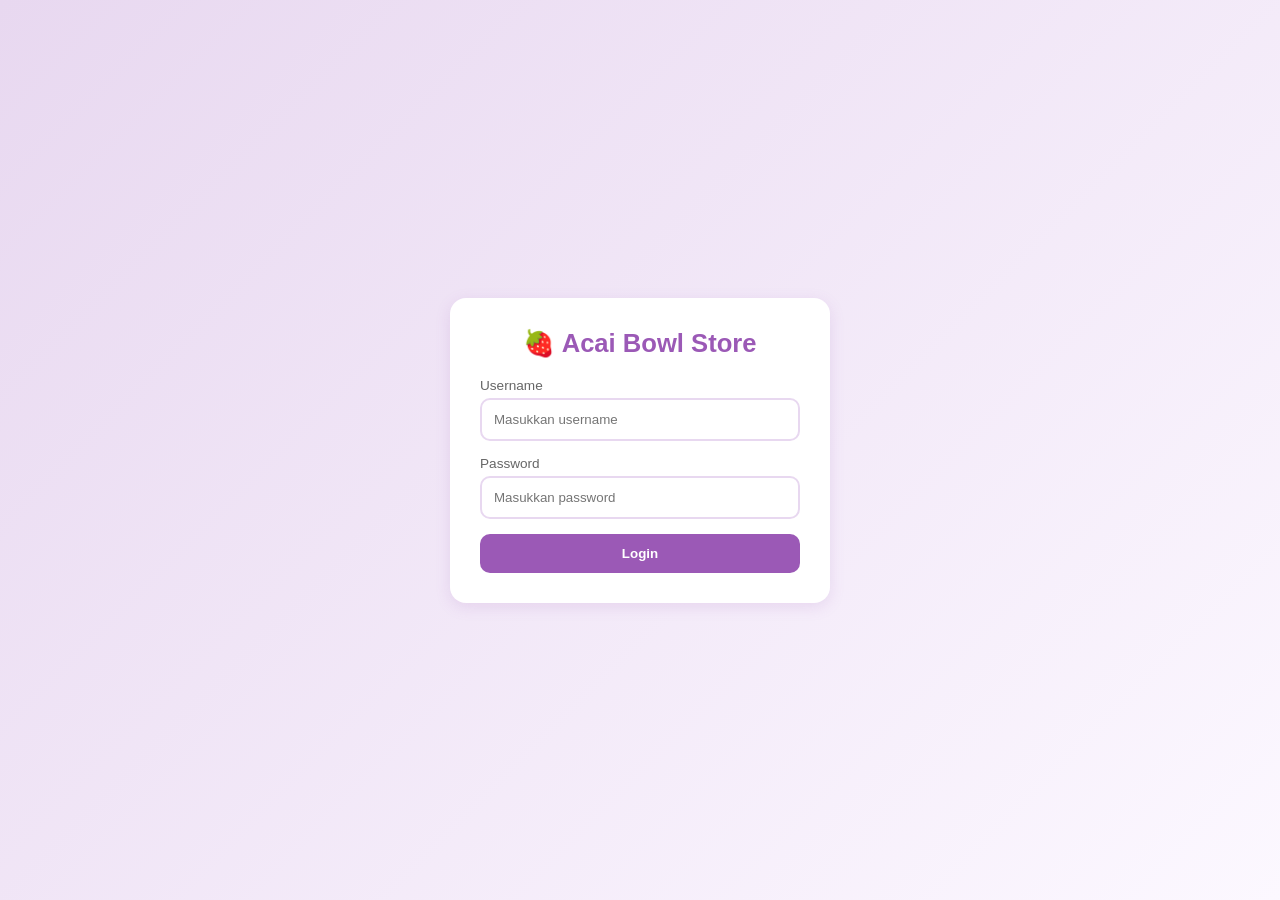
<file: index.html>
<!DOCTYPE html>
<html lang="id">
<head>
  <meta charset="UTF-8">
  <meta name="viewport" content="width=device-width, initial-scale=1.0">
  <title>Toko - Acai Bowl Store</title>
  <style>
    :root { --primary: #9b59b6; --primary-light: #f3e8f9; --bg-soft: #fcf8ff; --white: #ffffff; --text: #333; --danger: #e74c3c; --shadow: 0 4px 15px rgba(155, 89, 182, 0.12); }
    * { box-sizing: border-box; margin: 0; padding: 0; font-family: sans-serif; }
    body { background-color: var(--bg-soft); color: var(--text); padding-bottom: 40px; }
    .navbar { background: var(--white); box-shadow: var(--shadow); padding: 15px; position: sticky; top: 0; z-index: 10; }
    .nav-container { max-width: 1000px; margin: 0 auto; display: flex; justify-content: space-between; align-items: center; }
    .brand { color: var(--primary); font-size: 1.3rem; font-weight: bold; text-decoration: none; }
    .nav-links { display: flex; gap: 15px; list-style: none; align-items: center; }
    .nav-links a { text-decoration: none; color: var(--text); font-weight: 600; font-size: 0.9rem; }
    .badge { background: var(--primary); color: white; padding: 2px 7px; border-radius: 50px; font-size: 0.75rem; }
    .container { max-width: 1000px; margin: 0 auto; padding: 15px; }
    .hero { background: linear-gradient(135deg, #e8d8f0, #f3e8f9); border-radius: 16px; padding: 25px; text-align: center; margin-bottom: 20px; border: 2px dashed var(--primary); }
    .hero h1 { color: var(--primary); font-size: 1.4rem; margin-bottom: 5px; }
    .grid { display: grid; grid-template-columns: repeat(auto-fill, minmax(160px, 1fr)); gap: 15px; }
    .card { background: var(--white); border-radius: 12px; padding: 12px; box-shadow: var(--shadow); display: flex; flex-direction: column; justify-content: space-between; border: 1px solid var(--primary-light); }
    .card img { width: 100%; height: 120px; object-fit: cover; border-radius: 8px; margin-bottom: 10px; }
    .card-title { font-weight: bold; font-size: 0.95rem; margin-bottom: 5px; }
    .card-price { color: var(--primary); font-weight: bold; margin-bottom: 10px; }
    .btn-add { background: var(--primary); color: white; border: none; padding: 8px; border-radius: 8px; font-weight: bold; cursor: pointer; width: 100%; }
  </style>
</head>
<body>
  <script>
    // Cek apakah pengguna sudah login, jika belum kembalikan ke welcome.html
    if (!localStorage.getItem('acai_user')) {
      window.location.href = 'welcome.html';
    }
  </script>

  <nav class="navbar">
    <div class="nav-container">
      <a href="index.html" class="brand">🍓 Acai Bowl Store</a>
      <ul class="nav-links">
        <li><a href="index.html" style="color:var(--primary);">Home</a></li>
        <li><a href="cart.html">Keranjang <span id="cartBadge" class="badge">0</span></a></li>
        <li><span id="usernameDisplay" style="font-weight:bold; color:var(--primary);">Pembeli</span></li>
        <li><a href="welcome.html" onclick="localStorage.removeItem('acai_user')" style="color:var(--danger);">Logout</a></li>
      </ul>
    </div>
  </nav>

  <div class="container">
    <div class="hero">
      <h1>Nikmati Kesegaran Acai Bowl! 🍧</h1>
      <p style="font-size: 0.85rem; color: #666;">Pesan makanan sehat & manis favoritmu sekarang!</p>
    </div>

    <h3 style="margin-bottom: 15px;">🛍️ Daftar Produk Segar</h3>
    <div id="productGrid" class="grid"></div>
  </div>

  <script>
    // Link Gambar Mango Acai Bowl Sudah Diperbaiki (Gambar Mangga Segar)
    const defaultProducts = [
  { id: "1", name: "Berry Acai Bowl", price: 45000, image: "images/berry.jpg" },
  { id: "2", name: "Banana Acai Bowl", price: 40000, image: "images/banana.jpg" },
  { id: "3", name: "Mango Acai Bowl", price: 42000, image: "images/mango.jpg" },
  { id: "4", name: "Choco Acai Special", price: 48000, image: "images/choco.jpg" }:]
];
http
    function formatRupiah
      return new Intl.NumberFormat('id-ID', { style: 'currency', currency: 'IDR', maximumFractionDigits: 0 }).format(num);
    }

     
      if (!p) {
        localStorage.setItem('acai_products', JSON.stringify(defaultProducts));
        return defaultProducts;
      }
      return JSON.parse(p);function getProducts() {
  return defaultProducts;
    }
    }

    function render() {
      const grid = document.getElementById('productGrid');
      const products = getProducts();
      grid.innerHTML = '';
      products.forEach(p => {
        grid.innerHTML += `
          <div class="card">
            <img src="${p.image}" alt="${p.name}">
            <div>
              <div class="card-title">${p.name}</div>
              <div class="card-price">${formatRupiah(p.price)}</div>
            </div>
            <button class="btn-add" onclick="addToCart('${p.id}')">+ Keranjang</button>
          </div>
        `;
      });
    }

    function addToCart(id) {
      const products = getProducts();
      const p = products.find(item => item.id === id);
      let cart = JSON.parse(localStorage.getItem('acai_cart')) || [];
      const exist = cart.find(item => item.id === id);
      if(exist) exist.qty += 1;
      else cart.push({ ...p, qty: 1 });
      
      localStorage.setItem('acai_cart', JSON.stringify(cart));
      updateBadge();
      alert(p.name + " berhasil masuk ke keranjang!");
    }

    function updateBadge() {
      const cart = JSON.parse(localStorage.getItem('acai_cart')) || [];
      document.getElementById('cartBadge').textContent = cart.reduce((sum, item) => sum + item.qty, 0);
    }

    document.addEventListener('DOMContentLoaded', () => {
      document.getElementById('usernameDisplay').textContent = localStorage.getItem('acai_user') || 'Pembeli';
      render();
      updateBadge();
    });
  </script>
</body>
</html>
</file>
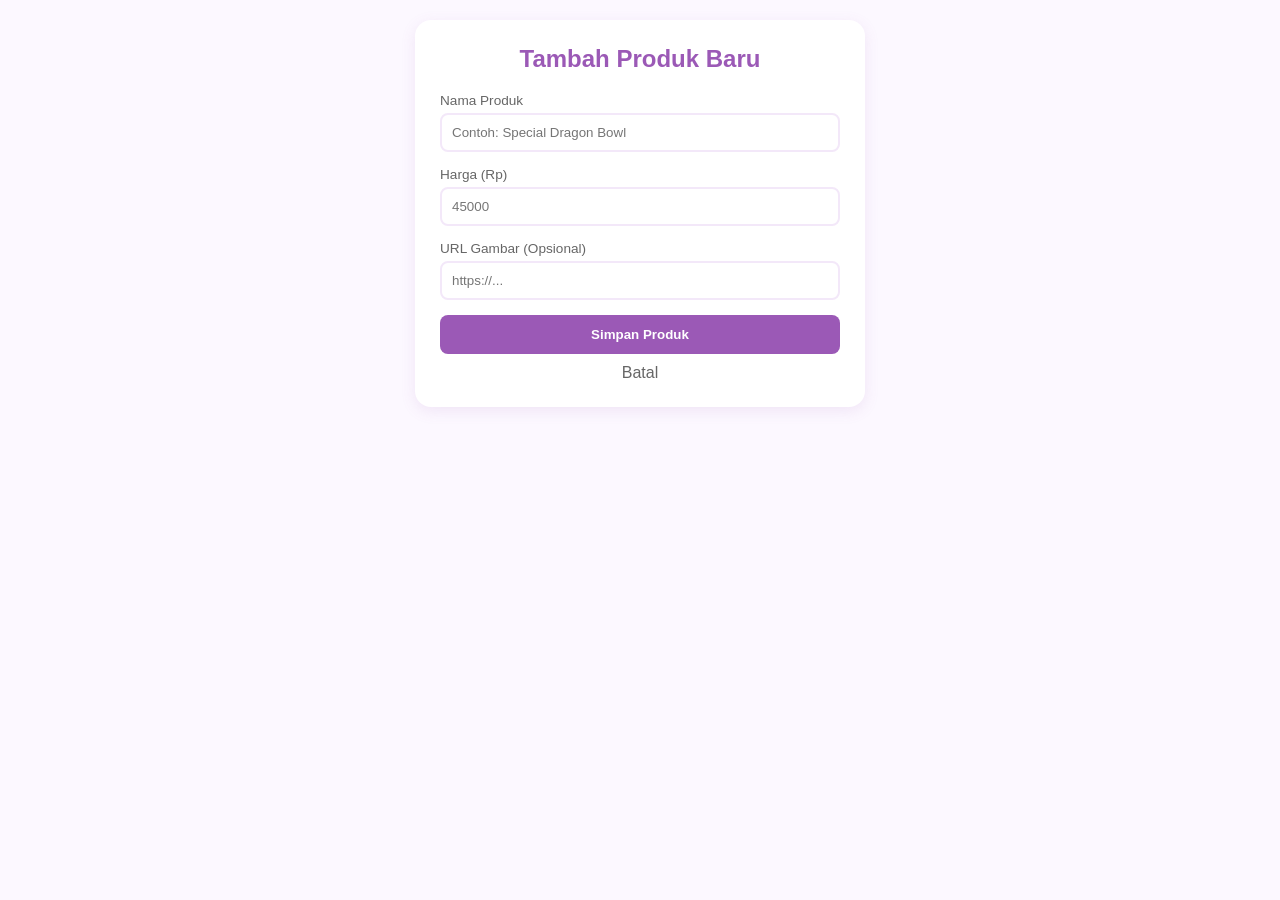
<file: add-product.html>
<!DOCTYPE html>
<html lang="id">
<head>
  <meta charset="UTF-8">
  <meta name="viewport" content="width=device-width, initial-scale=1.0">
  <title>Tambah Produk - Acai Bowl Store</title>
  <style>
    :root { --primary: #9b59b6; --primary-light: #f3e8f9; --bg-soft: #fcf8ff; --shadow: 0 4px 15px rgba(155, 89, 182, 0.12); }
    * { box-sizing: border-box; margin: 0; padding: 0; font-family: sans-serif; }
    body { background: var(--bg-soft); padding: 20px; }
    .card { background: white; max-width: 450px; margin: 0 auto; padding: 25px; border-radius: 16px; box-shadow: var(--shadow); }
    .form-group { margin-bottom: 15px; }
    .form-group label { display: block; font-size: 0.85rem; color: #666; margin-bottom: 5px; }
    .form-control { width: 100%; padding: 10px; border: 2px solid var(--primary-light); border-radius: 8px; outline: none; }
    .btn { width: 100%; padding: 12px; background: var(--primary); color: white; border: none; border-radius: 8px; font-weight: bold; cursor: pointer; }
  </style>
</head>
<body>
  <div class="card">
    <h2 style="color:var(--primary); text-align:center; margin-bottom: 20px;">Tambah Produk Baru</h2>
    <form id="addForm">
      <div class="form-group"><label>Nama Produk</label><input type="text" id="pName" class="form-control" required placeholder="Contoh: Special Dragon Bowl"></div>
      <div class="form-group"><label>Harga (Rp)</label><input type="number" id="pPrice" class="form-control" required placeholder="45000"></div>
      <div class="form-group"><label>URL Gambar (Opsional)</label><input type="url" id="pImage" class="form-control" placeholder="https://..."></div>
      <button type="submit" class="btn">Simpan Produk</button>
      <a href="seller.html" style="display:block; text-align:center; margin-top:10px; color:#666; text-decoration:none;">Batal</a>
    </form>
  </div>
  <script>
    document.getElementById('addForm').addEventListener('submit', (e) => {
      e.preventDefault();
      const name = document.getElementById('pName').value;
      const price = parseInt(document.getElementById('pPrice').value);
      let image = document.getElementById('pImage').value;
      if(!image) image = "https://images.unsplash.com/photo-1590301157890-4810ed352733?auto=format&fit=crop&w=400&q=80";

      const defaultProducts = [
  { id: "1", name: "Berry Acai Bowl", price: 45000, image: "images/berry.jpg" },
  { id: "2", name: "Banana Acai Bowl", price: 40000, image: "images/banana.jpg" },
  { id: "3", name: "Mango Acai Bowl", price: 42000, image: "images/mango.jpg" },
  { id: "4", name: "Choco Acai Special", price: 48000, image: "images/choco.jpg" }
];
      let products = JSON.parse(localStorage.getItem('acai_products')) || defaultProducts;
      products.push({ id: Date.now().toString(), name, price, image });
      localStorage.setItem('acai_products', JSON.stringify(products));

      alert("Produk berhasil ditambahkan!");
      window.location.href = 'seller.html';
    });
  </script>
</body>
</html>
</file>
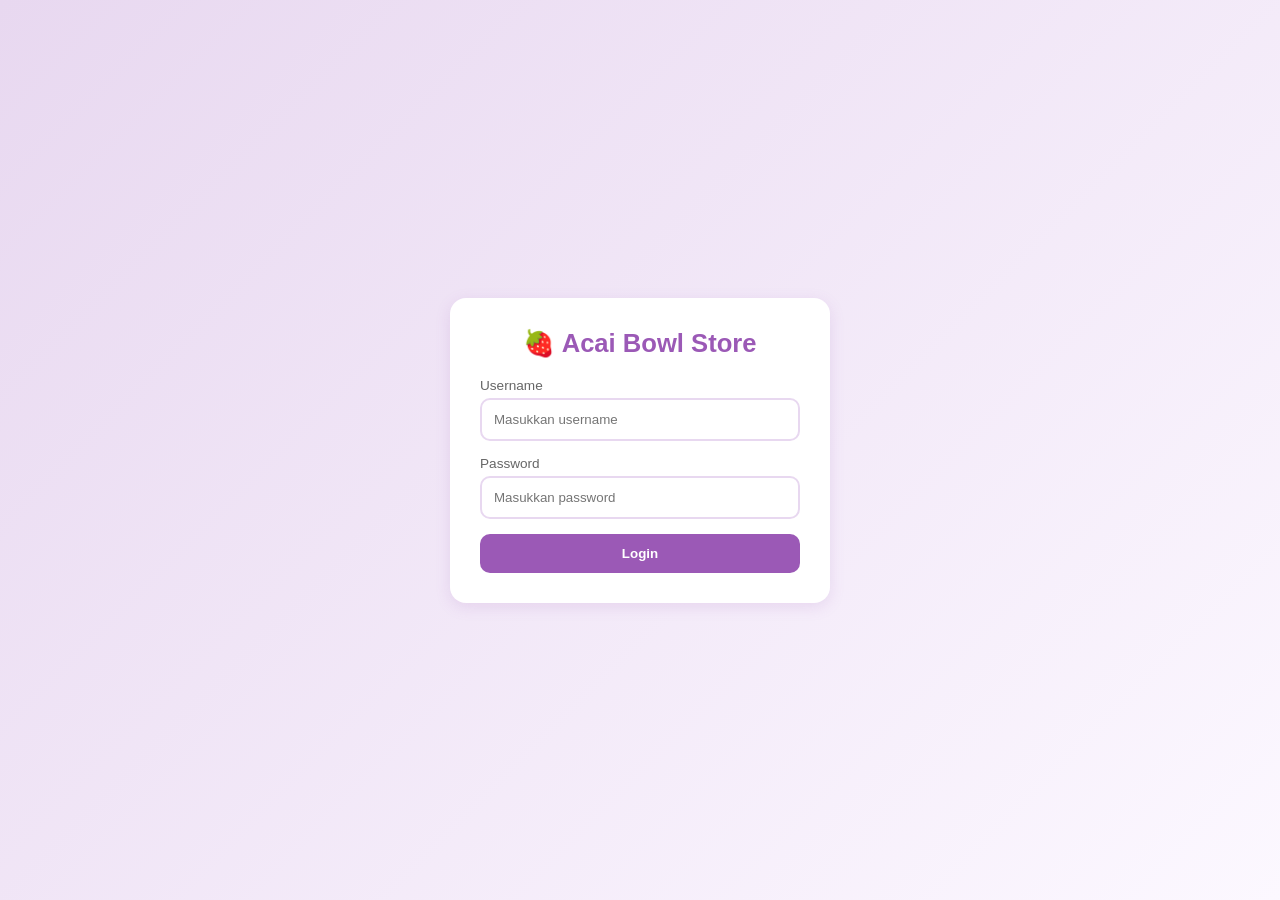
<file: cart.html>
<!DOCTYPE html>
<html lang="id">
<head>
  <meta charset="UTF-8">
  <meta name="viewport" content="width=device-width, initial-scale=1.0">
  <title>Keranjang - Acai Bowl Store</title>
  <style>
    :root { --primary: #9b59b6; --primary-light: #f3e8f9; --bg-soft: #fcf8ff; --white: #ffffff; --text: #333; --danger: #e74c3c; --shadow: 0 4px 15px rgba(155, 89, 182, 0.12); }
    * { box-sizing: border-box; margin: 0; padding: 0; font-family: sans-serif; }
    body { background-color: var(--bg-soft); color: var(--text); padding-bottom: 40px; }
    .navbar { background: var(--white); box-shadow: var(--shadow); padding: 15px; position: sticky; top: 0; }
    .nav-container { max-width: 1000px; margin: 0 auto; display: flex; justify-content: space-between; align-items: center; }
    .brand { color: var(--primary); font-size: 1.3rem; font-weight: bold; text-decoration: none; }
    .container { max-width: 1000px; margin: 20px auto; padding: 15px; }
    table { width: 100%; border-collapse: collapse; background: white; border-radius: 12px; overflow: hidden; box-shadow: var(--shadow); margin-bottom: 20px; }
    th, td { padding: 14px; text-align: left; border-bottom: 1px solid var(--primary-light); font-size: 0.9rem; }
    th { background: var(--primary-light); color: var(--primary); font-weight: bold; }
    .btn-danger { background: var(--danger); color: white; border: none; padding: 6px 12px; border-radius: 6px; cursor: pointer; font-weight: bold; }
    .checkout-box { background: white; padding: 20px; border-radius: 12px; box-shadow: var(--shadow); display: flex; justify-content: space-between; align-items: center; }
    .btn-checkout { background: var(--primary); color: white; text-decoration: none; padding: 12px 24px; border-radius: 8px; font-weight: bold; }
  </style>
</head>
<body>
  <script>
    if (!localStorage.getItem('acai_user')) {
      window.location.href = 'welcome.html';
    }
  </script>

  <nav class="navbar">
    <div class="nav-container">
      <a href="index.html" class="brand">🍓 Acai Bowl Store</a>
      <a href="index.html" style="color:var(--primary); text-decoration:none; font-weight:bold;">← Kembali Belanja</a>
    </div>
  </nav>

  <div class="container">
    <h2 style="margin-bottom: 15px; color:var(--primary);">🛒 Keranjang Belanja Anda</h2>
    <div style="overflow-x: auto;">
      <table>
        <thead>
          <tr>
            <th>Produk</th>
            <th>Harga</th>
            <th>Jumlah</th>
            <th>Subtotal</th>
            <th>Aksi</th>
          </tr>
        </thead>
        <tbody id="cartTable"></tbody>
      </table>
    </div>

    <div class="checkout-box">
      <h3>Total Biaya: <span id="totalPrice" style="color: var(--primary);">Rp 0</span></h3>
      <a href="checkout.html" class="btn-checkout">Lanjut Checkout</a>
    </div>
  </div>

  <script>
    function formatRupiah(num) {
      return new Intl.NumberFormat('id-ID', { style: 'currency', currency: 'IDR', maximumFractionDigits: 0 }).format(num);
    }

    function renderCart() {
      const cart = JSON.parse(localStorage.getItem('acai_cart')) || [];
      const tbody = document.getElementById('cartTable');
      let total = 0;
      tbody.innerHTML = '';

      if(cart.length === 0) {
        tbody.innerHTML = '<tr><td colspan="5" style="text-align:center; padding:30px; color:#888;">Keranjang belanja Anda masih kosong.</td></tr>';
        document.getElementById('totalPrice').textContent = formatRupiah(0);
        return;
      }

      cart.forEach((item, index) => {
        const sub = item.price * item.qty;
        total += sub;
        tbody.innerHTML += `
          <tr>
            <td><b>${item.name}</b></td>
            <td>${formatRupiah(item.price)}</td>
            <td><input type="number" value="${item.qty}" min="1" onchange="updateQty(${index}, this.value)" style="width:60px; padding:6px; border:1px solid #ccc; border-radius:6px;"></td>
            <td><b>${formatRupiah(sub)}</b></td>
            <td><button class="btn-danger" onclick="removeItem(${index})">Hapus</button></td>
          </tr>
        `;
      });
      document.getElementById('totalPrice').textContent = formatRupiah(total);
    }

    function updateQty(idx, qty) {
      let cart = JSON.parse(localStorage.getItem('acai_cart')) || [];
      if(qty > 0) {
        cart[idx].qty = parseInt(qty);
        localStorage.setItem('acai_cart', JSON.stringify(cart));
        renderCart();
      }
    }

    function removeItem(idx) {
      let cart = JSON.parse(localStorage.getItem('acai_cart')) || [];
      cart.splice(idx, 1);
      localStorage.setItem('acai_cart', JSON.stringify(cart));
      renderCart();
    }

    document.addEventListener('DOMContentLoaded', renderCart);
  </script>
</body>
</html>
</file>
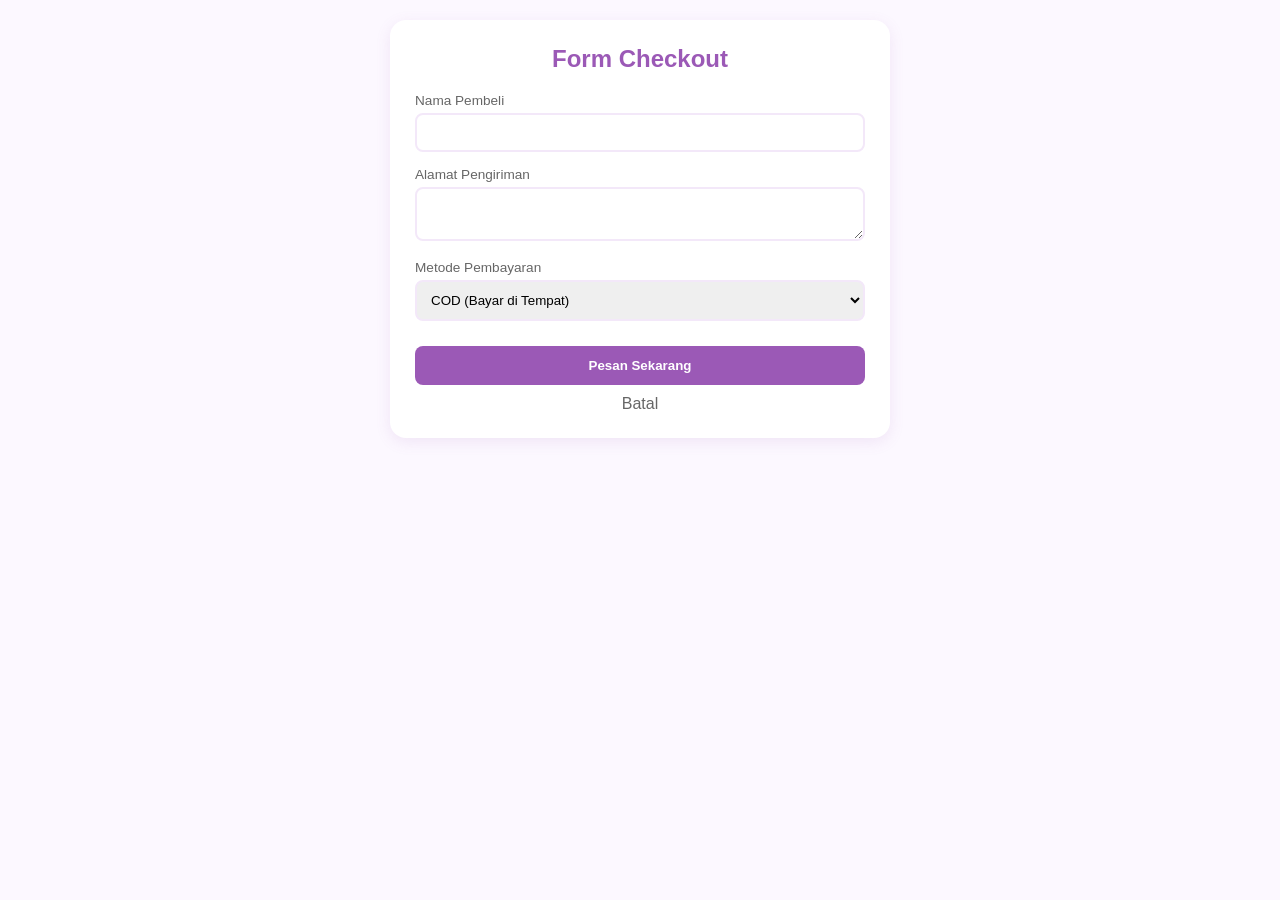
<file: checkout.html>
<!DOCTYPE html>
<html lang="id">
<head>
  <meta charset="UTF-8">
  <meta name="viewport" content="width=device-width, initial-scale=1.0">
  <title>Checkout - Acai Bowl Store</title>
  <style>
    :root { --primary: #9b59b6; --primary-light: #f3e8f9; --bg-soft: #fcf8ff; --white: #ffffff; --shadow: 0 4px 15px rgba(155, 89, 182, 0.12); }
    * { box-sizing: border-box; margin: 0; padding: 0; font-family: sans-serif; }
    body { background: var(--bg-soft); padding: 20px; }
    .card { background: white; max-width: 500px; margin: 0 auto; padding: 25px; border-radius: 16px; box-shadow: var(--shadow); }
    .form-group { margin-bottom: 15px; }
    .form-group label { display: block; font-size: 0.85rem; color: #666; margin-bottom: 5px; }
    .form-control { width: 100%; padding: 10px; border: 2px solid var(--primary-light); border-radius: 8px; outline: none; }
    .btn { width: 100%; padding: 12px; background: var(--primary); color: white; border: none; border-radius: 8px; font-weight: bold; cursor: pointer; margin-top: 10px; }
  </style>
</head>
<body>
  <div class="card">
    <h2 style="color:var(--primary); text-align:center; margin-bottom: 20px;">Form Checkout</h2>
    <form id="coForm">
      <div class="form-group"><label>Nama Pembeli</label><input type="text" id="name" class="form-control" required></div>
      <div class="form-group"><label>Alamat Pengiriman</label><textarea id="address" class="form-control" required></textarea></div>
      <div class="form-group">
        <label>Metode Pembayaran</label>
        <select class="form-control"><option>COD (Bayar di Tempat)</option><option>QRIS</option></select>
      </div>
      <button type="submit" class="btn">Pesan Sekarang</button>
      <a href="cart.html" style="display:block; text-align:center; margin-top:10px; color:#666; text-decoration:none;">Batal</a>
    </form>
  </div>
  <script>
    document.addEventListener('DOMContentLoaded', () => {
      document.getElementById('name').value = localStorage.getItem('acai_user') || '';
    });
    document.getElementById('coForm').addEventListener('submit', (e) => {
      e.preventDefault();
      alert("Pesanan berhasil dikirim! Terima kasih sudah berbelanja ✨");
      localStorage.removeItem('acai_cart');
      window.location.href = 'index.html';
    });
  </script>
</body>
</html>
</file>
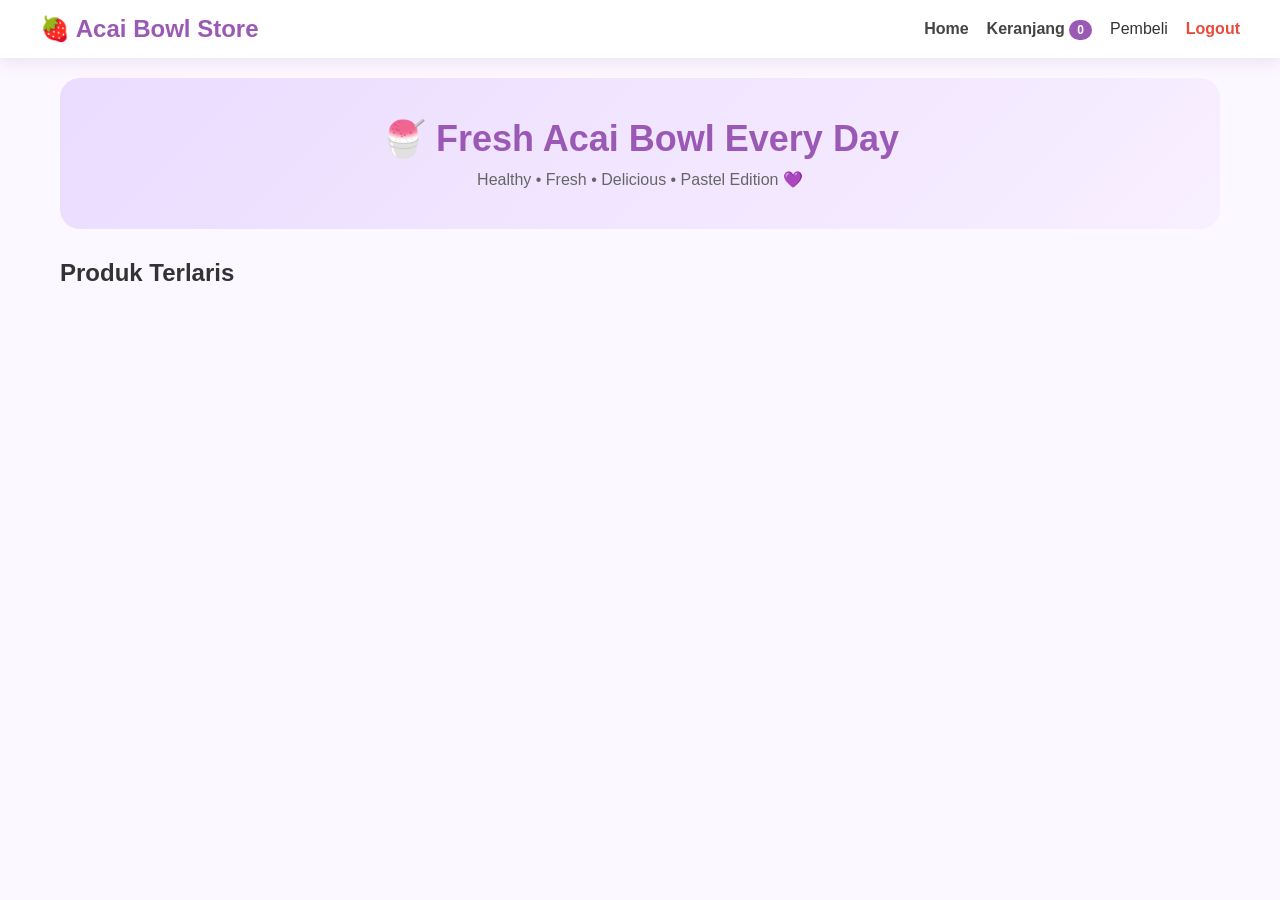
<file: home.html>
<!DOCTYPE html>
<html lang="id">

<head>

<meta charset="UTF-8">
<meta name="viewport" content="width=device-width, initial-scale=1.0">

<title>Home - Acai Bowl Store</title>

<style>

:root{

--primary:#9b59b6;
--primary-dark:#7d3c98;
--primary-light:#f3e8f9;
--bg:#fcf8ff;
--white:#ffffff;
--text:#333;
--danger:#e74c3c;
--shadow:0 4px 15px rgba(155,89,182,.15);

}

*{

margin:0;
padding:0;
box-sizing:border-box;
font-family:Arial,Helvetica,sans-serif;

}

body{

background:var(--bg);
color:var(--text);

}

.navbar{

background:var(--white);
padding:15px 25px;
box-shadow:var(--shadow);
position:sticky;
top:0;
z-index:100;

}

.nav-container{

max-width:1200px;
margin:auto;
display:flex;
justify-content:space-between;
align-items:center;

}

.brand{

text-decoration:none;
font-size:24px;
font-weight:bold;
color:var(--primary);

}

.nav-links{

display:flex;
gap:18px;
align-items:center;
list-style:none;

}

.nav-links a{

text-decoration:none;
font-weight:bold;
color:#444;

}

.nav-links a:hover{

color:var(--primary);

}

.badge{

background:var(--primary);
color:white;
padding:3px 8px;
border-radius:50px;
font-size:12px;

}

.container{

max-width:1200px;
margin:auto;
padding:20px;

}

.hero{

background:linear-gradient(135deg,#eadcff,#f8efff);
border-radius:20px;
padding:40px;
text-align:center;
margin-bottom:30px;

}

.hero h1{

font-size:36px;
color:var(--primary);
margin-bottom:10px;

}

.hero p{

color:#666;

}

.grid{

display:grid;
grid-template-columns:repeat(auto-fit,minmax(220px,1fr));
gap:20px;

}

.card{

background:white;
border-radius:18px;
overflow:hidden;
box-shadow:var(--shadow);
transition:.3s;

}

.card:hover{

transform:translateY(-5px);

}

.card img{

width:100%;
height:180px;
object-fit:cover;

}

.card-body{

padding:15px;

}

.card-title{

font-size:18px;
font-weight:bold;
margin-bottom:8px;

}

.card-price{

color:var(--primary);
font-size:18px;
font-weight:bold;
margin-bottom:15px;

}

.btn-add{

width:100%;
padding:10px;
border:none;
border-radius:10px;
background:var(--primary);
color:white;
font-weight:bold;
cursor:pointer;

}

.btn-add:hover{

background:var(--primary-dark);

}

</style>

</head>

<body>

<nav class="navbar">

<div class="nav-container">

<a href="home.html" class="brand">

🍓 Acai Bowl Store

</a>

<ul class="nav-links">

<li>

<a href="home.html">

Home

</a>

</li>

<li>

<a href="cart.html">

Keranjang

<span id="cartBadge" class="badge">

0

</span>

</a>

</li>

<li>

<span id="usernameDisplay">

Pembeli

</span>

</li>

<li>

<a href="welcome.html"

onclick="localStorage.clear()"

style="color:#e74c3c;">

Logout

</a>

</li>

</ul>

</div>

</nav>

<div class="container">

<div class="hero">

<h1>

🍧 Fresh Acai Bowl Every Day

</h1>

<p>

Healthy • Fresh • Delicious • Pastel Edition 💜

</p>

</div>

<h2 style="margin-bottom:20px;">

Produk Terlaris

</h2>

<div

id="productGrid"

class="grid">

</div>

</div>
<script>
const products = [
const products = [
  {
    id: "1",
    name: "Berry Acai Bowl",
    price: 45000,
    image: "images/berry.jpg"
  },
  {
    id: "2",
    name: "Banana Acai Bowl",
    price: 40000,
    image: "images/banana.jpg"
  },
  {
    id: "3",
    name: "Mango Acai Bowl",
    price: 42000,
    image: "images/mango.jpg"
  },
  {
    id: "4",
    name: "Choco Acai Special",
    price: 48000,
    image: "images/choco.jpg"
  }
];
function formatRupiah(number){

return new Intl.NumberFormat(
'id-ID',
{
style:'currency',
currency:'IDR',
maximumFractionDigits:0
}
).format(number);

}

function renderProducts(){

const grid=document.getElementById("productGrid");

grid.innerHTML="";

products.forEach(product=>{

grid.innerHTML+=`

<div class="card">

<img
src="${product.image}"
alt="${product.name}">

<div class="card-body">

<div class="card-title">

${product.name}

</div>

<div class="card-price">

${formatRupiah(product.price)}

</div>

<button
class="btn-add"
onclick="addToCart('${product.id}')">

+ Keranjang

</button>

</div>

</div>

`;

});

}

function addToCart(id){

const product=products.find(item=>item.id===id);

let cart=JSON.parse(
localStorage.getItem("acai_cart")
)||[];

const exist=cart.find(item=>item.id===id);

if(exist){

exist.qty++;

}else{

cart.push({

...product,

qty:1

});

}

localStorage.setItem(

"acai_cart",

JSON.stringify(cart)

);

updateBadge();

alert(product.name+" berhasil masuk ke keranjang 🛒");

}

function updateBadge(){

const cart=JSON.parse(

localStorage.getItem("acai_cart")

)||[];

const total=cart.reduce((sum,item)=>sum+item.qty,0);

document.getElementById("cartBadge").textContent=total;

}

document.addEventListener("DOMContentLoaded",()=>{

const username=localStorage.getItem("acai_user");

if(username){

document.getElementById("usernameDisplay").textContent=username;

}

renderProducts();

updateBadge();

});

</script>

</body>

</html>
</file>
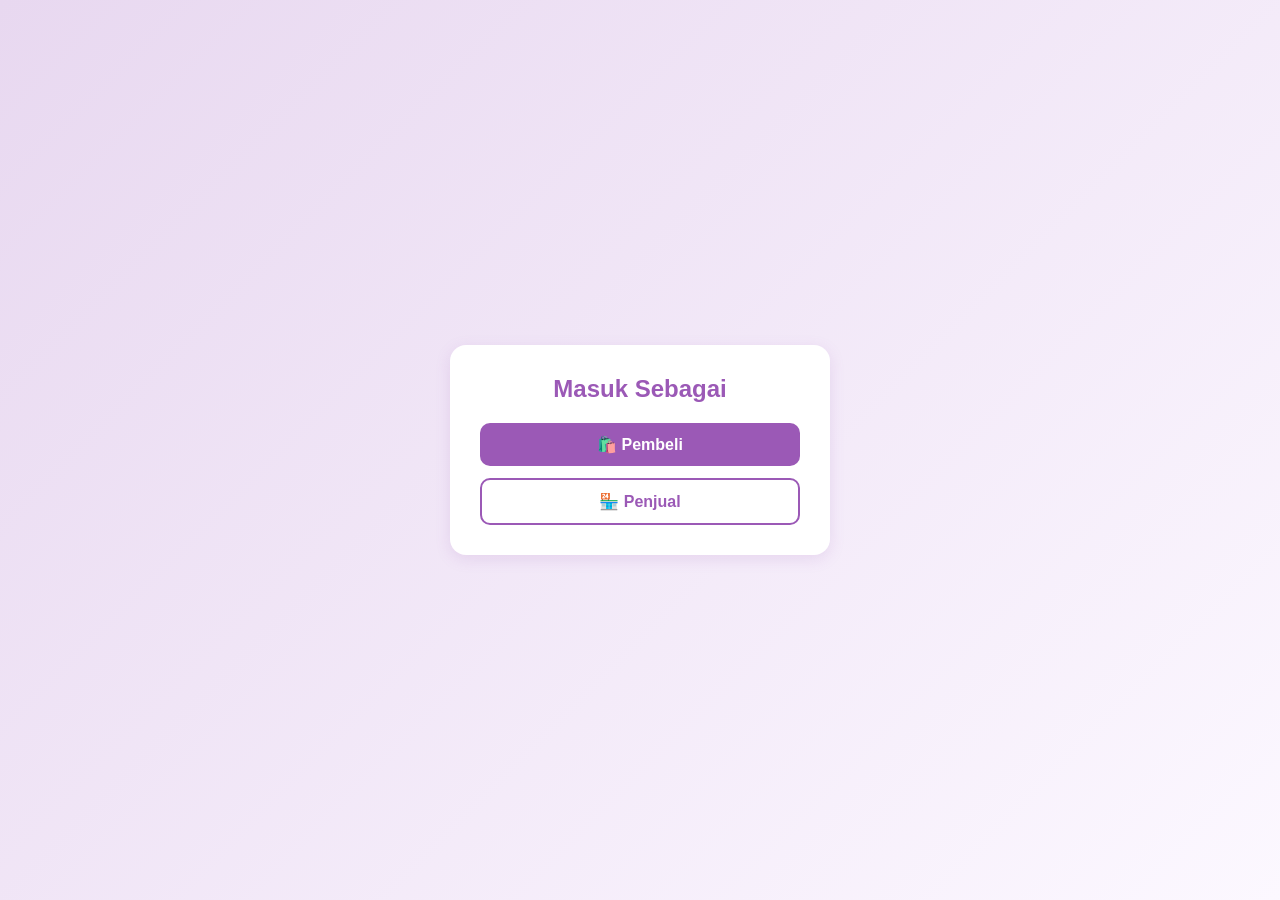
<file: role.html>
<!DOCTYPE html>
<html lang="id">
<head>
  <meta charset="UTF-8">
  <meta name="viewport" content="width=device-width, initial-scale=1.0">
  <title>Pilih Role - Acai Bowl Store</title>
  <style>
    :root { --primary: #9b59b6; --primary-light: #e8d8f0; --bg-soft: #fcf8ff; --white: #ffffff; --shadow: 0 4px 15px rgba(155, 89, 182, 0.15); }
    * { box-sizing: border-box; margin: 0; padding: 0; font-family: sans-serif; }
    body { background: linear-gradient(135deg, var(--primary-light), var(--bg-soft)); min-height: 100vh; display: flex; align-items: center; justify-content: center; padding: 20px; }
    .card { background: var(--white); padding: 30px; border-radius: 16px; box-shadow: var(--shadow); width: 100%; max-width: 380px; text-align: center; }
    .btn { display: block; width: 100%; padding: 12px; margin-top: 12px; border-radius: 10px; font-weight: bold; text-decoration: none; text-align: center; }
    .btn-primary { background: var(--primary); color: white; }
    .btn-outline { border: 2px solid var(--primary); color: var(--primary); }
  </style>
</head>
<body>
  <div class="card">
    <h2 style="color: var(--primary); margin-bottom: 20px;">Masuk Sebagai</h2>
    <a href="index.html" class="btn btn-primary">🛍️ Pembeli</a>
    <a href="seller.html" class="btn btn-outline">🏪 Penjual</a>
  </div>
</body>
</html>
</file>
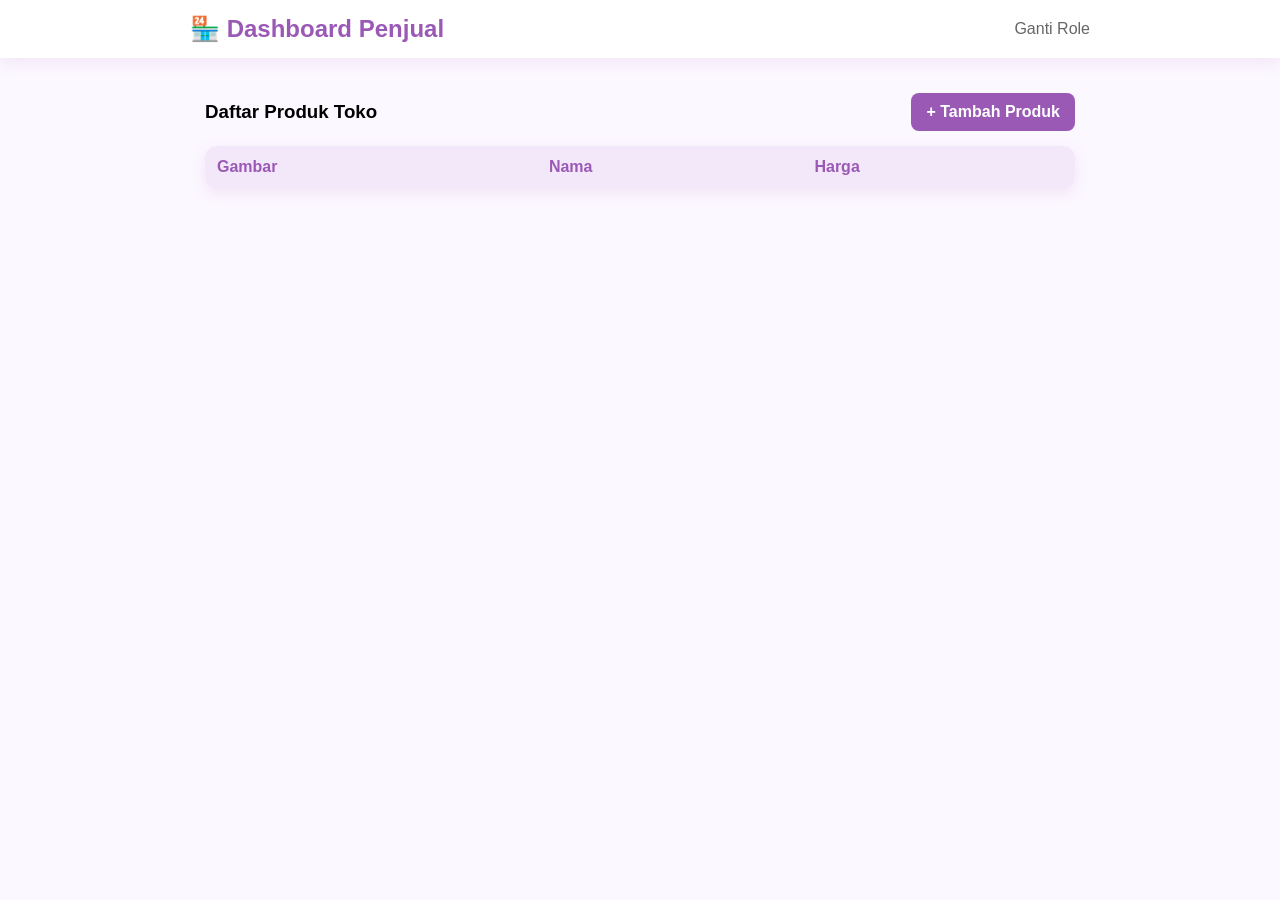
<file: seller.html>
<!DOCTYPE html>
<html lang="id">
<head>
  <meta charset="UTF-8">
  <meta name="viewport" content="width=device-width, initial-scale=1.0">
  <title>Seller Dashboard - Acai Bowl Store</title>
  <style>
    :root { --primary: #9b59b6; --primary-light: #f3e8f9; --bg-soft: #fcf8ff; --white: #ffffff; --shadow: 0 4px 15px rgba(155, 89, 182, 0.12); }
    * { box-sizing: border-box; margin: 0; padding: 0; font-family: sans-serif; }
    body { background: var(--bg-soft); padding-bottom: 30px; }
    .navbar { background: white; padding: 15px; box-shadow: var(--shadow); }
    .container { max-width: 900px; margin: 20px auto; padding: 15px; }
    .btn { background: var(--primary); color: white; padding: 10px 15px; text-decoration: none; border-radius: 8px; font-weight: bold; display: inline-block; }
    table { width: 100%; border-collapse: collapse; background: white; border-radius: 12px; overflow: hidden; box-shadow: var(--shadow); margin-top: 15px; }
    th, td { padding: 12px; text-align: left; border-bottom: 1px solid var(--primary-light); }
    th { background: var(--primary-light); color: var(--primary); }
  </style>
</head>
<body>
  <nav class="navbar">
    <div style="max-width:900px; margin:0 auto; display:flex; justify-content:space-between; align-items:center;">
      <h2 style="color:var(--primary);">🏪 Dashboard Penjual</h2>
      <a href="role.html" style="color:#666; text-decoration:none;">Ganti Role</a>
    </div>
  </nav>

  <div class="container">
    <div style="display:flex; justify-content:space-between; align-items:center;">
      <h3>Daftar Produk Toko</h3>
      <a href="add-product.html" class="btn">+ Tambah Produk</a>
    </div>

    <table>
      <thead>
        <tr>
          <th>Gambar</th>
          <th>Nama</th>
          <th>Harga</th>
        </tr>
      </thead>
      <tbody id="sellerTable"></tbody>
    </table>
  </div>

  <script>
    function formatRupiah(num) {
      return new Intl.NumberFormat('id-ID', { style: 'currency', currency: 'IDR', maximumFractionDigits: 0 }).format(num);
    }
    document.addEventListener('DOMContentLoaded', () => {
      const defaultProducts = [
        // Berry
image: "images/berry.jpg"

// Banana
image: "images/banana.jpg"

// Mango
image: "images/mango.jpg"

// Choco
image: "images/choco.jpg"
      const products = JSON.parse(localStorage.getItem('acai_products')) || defaultProducts;
      const tbody = document.getElementById('sellerTable');
      tbody.innerHTML = '';
      products.forEach(p => {
        tbody.innerHTML += `
          <tr>
            <td><img src="${p.image}" style="width:40px; height:40px; border-radius:6px; object-fit:cover;"></td>
            <td><b>${p.name}</b></td>
            <td>${formatRupiah(p.price)}</td>
          </tr>
        `;
      });
    });
  </script>
</body>
</html>
</file>
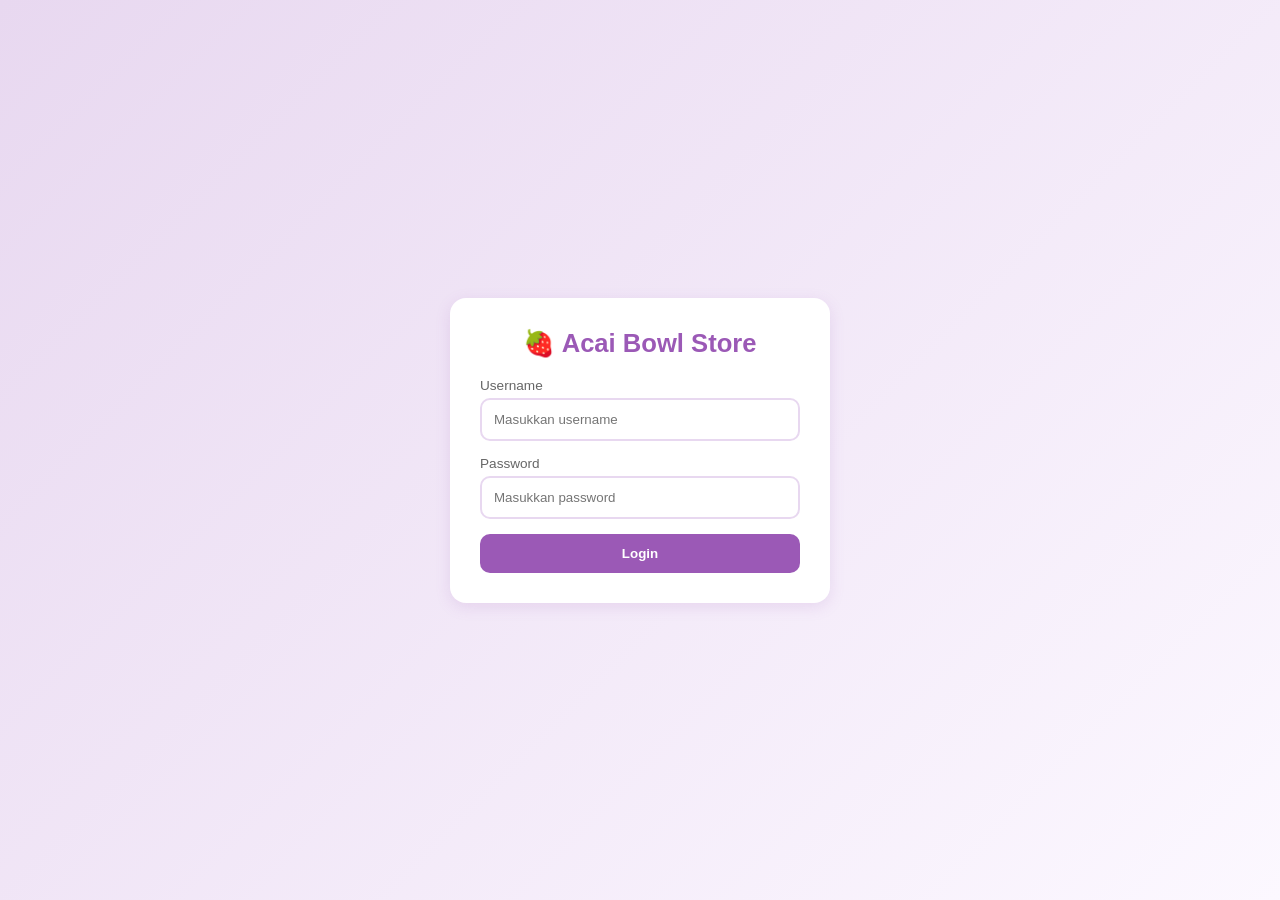
<file: welcome.html>
<!DOCTYPE html>
<html lang="id">
<head>
  <meta charset="UTF-8">
  <meta name="viewport" content="width=device-width, initial-scale=1.0">
  <title>Login - Acai Bowl Store</title>
  <style>
    :root {
      --primary: #9b59b6;
      --primary-light: #e8d8f0;
      --bg-soft: #fcf8ff;
      --white: #ffffff;
      --shadow: 0 4px 15px rgba(155, 89, 182, 0.15);
      --radius: 16px;
    }
    * { box-sizing: border-box; margin: 0; padding: 0; font-family: sans-serif; }
    body { background: linear-gradient(135deg, var(--primary-light), var(--bg-soft)); min-height: 100vh; display: flex; align-items: center; justify-content: center; padding: 20px; }
    .card { background: var(--white); padding: 30px; border-radius: var(--radius); box-shadow: var(--shadow); width: 100%; max-width: 380px; text-align: center; }
    .title { color: var(--primary); margin-bottom: 20px; font-size: 1.6rem; }
    .form-group { margin-bottom: 15px; text-align: left; }
    .form-group label { display: block; font-size: 0.85rem; color: #666; margin-bottom: 5px; }
    .form-control { width: 100%; padding: 12px; border: 2px solid var(--primary-light); border-radius: 10px; outline: none; }
    .btn { width: 100%; padding: 12px; background: var(--primary); color: white; border: none; border-radius: 10px; font-weight: bold; cursor: pointer; }
  </style>
</head>
<body>
  <div class="card">
    <h1 class="title">🍓 Acai Bowl Store</h1>
    <form id="loginForm">
      <div class="form-group">
        <label>Username</label>
        <input type="text" id="username" class="form-control" required placeholder="Masukkan username">
      </div>
      <div class="form-group">
        <label>Password</label>
        <input type="password" id="password" class="form-control" required placeholder="Masukkan password">
      </div>
      <button type="submit" class="btn">Login</button>
    </form>
  </div>
  <script>
    document.getElementById('loginForm').addEventListener('submit', (e) => {
      e.preventDefault();
      const u = document.getElementById('username').value.trim();
      if(u) {
        localStorage.setItem('acai_user', u);
        window.location.href = 'role.html';
      }
    });
  </script>
</body>
</html>
</file>
